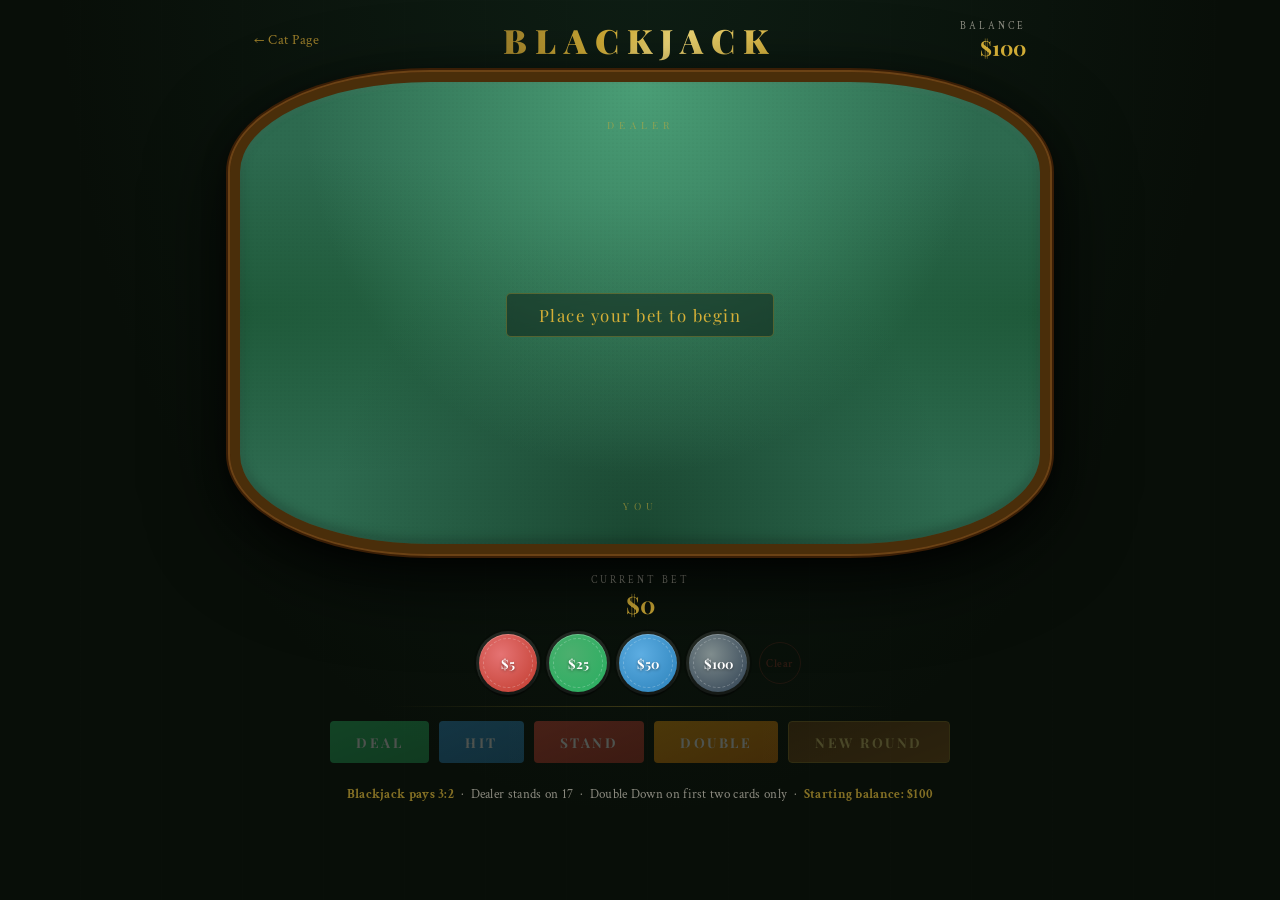
<file: blackjack.html>
<!DOCTYPE html>
<html lang="en">
<head>
    <meta charset="UTF-8">
    <meta name="viewport" content="width=device-width, initial-scale=1.0">
    <title>Blackjack</title>
    <link rel="shortcut icon" type="image/x-icon" href="favicon.ico">
    <link href="https://fonts.googleapis.com/css2?family=Playfair+Display:ital,wght@0,400;0,700;0,900;1,400&family=Crimson+Text:ital,wght@0,400;0,600;1,400&display=swap" rel="stylesheet">

    <style>
        /* ══════════════════════════════════════
           CSS CUSTOM PROPERTIES
        ══════════════════════════════════════ */
        :root {
            --gold:          #d4af37;
            --gold-light:    #f0d878;
            --gold-dark:     #9a7d2a;
            --green-dark:    #0f2d1e;
            --green-mid:     #1a4731;
            --green-felt:    #2d6a4f;
            --green-light:   #3d8c68;
            --card-red:      #c0392b;
            --card-black:    #1a1a2e;
            --bg:            #080e08;
            --text:          #f5efe0;
            --text-muted:    rgba(245,239,224,0.55);
            --wood:          #4a2e0a;
            --wood-light:    #6b4215;
        }

        *, *::before, *::after { box-sizing: border-box; margin: 0; padding: 0; }

        html { font-size: 16px; }

        body {
            background: var(--bg);
            background-image:
                radial-gradient(ellipse at 50% -10%, rgba(45,106,79,0.18) 0%, transparent 65%),
                repeating-linear-gradient(
                    90deg,
                    transparent,
                    transparent 80px,
                    rgba(255,255,255,0.005) 80px,
                    rgba(255,255,255,0.005) 81px
                );
            min-height: 100vh;
            font-family: 'Crimson Text', Georgia, serif;
            color: var(--text);
            display: flex;
            flex-direction: column;
            align-items: center;
            padding-bottom: 40px;
        }

        /* ══════════════════════════════════════
           HEADER
        ══════════════════════════════════════ */
        .header {
            width: 100%;
            max-width: 820px;
            display: flex;
            align-items: center;
            justify-content: space-between;
            padding: 18px 24px 10px;
        }

        .back-link {
            color: var(--gold-dark);
            text-decoration: none;
            font-size: 0.88rem;
            letter-spacing: 0.5px;
            transition: color 0.2s;
            font-family: 'Crimson Text', serif;
        }
        .back-link:hover { color: var(--gold); }

        .game-title {
            font-family: 'Playfair Display', serif;
            font-weight: 900;
            font-size: 2.1rem;
            letter-spacing: 8px;
            text-transform: uppercase;
            background: linear-gradient(135deg, var(--gold-dark) 0%, var(--gold) 40%, var(--gold-light) 60%, var(--gold) 100%);
            -webkit-background-clip: text;
            -webkit-text-fill-color: transparent;
            background-clip: text;
        }

        .balance-wrap {
            text-align: right;
        }
        .balance-label {
            display: block;
            font-size: 0.65rem;
            letter-spacing: 3px;
            text-transform: uppercase;
            color: var(--text-muted);
        }
        .balance-amount {
            font-family: 'Playfair Display', serif;
            font-size: 1.3rem;
            font-weight: 700;
            color: var(--gold);
        }

        /* ══════════════════════════════════════
           TABLE
        ══════════════════════════════════════ */
        .table {
            width: calc(100% - 32px);
            max-width: 820px;
            background:
                radial-gradient(ellipse at 50% 0%,   #4a9e76 0%,   transparent 60%),
                radial-gradient(ellipse at 50% 100%, #1a4731 0%,   transparent 55%),
                radial-gradient(ellipse at 0%   50%, #1f5a3a 0%,   transparent 50%),
                radial-gradient(ellipse at 100% 50%, #1f5a3a 0%,   transparent 50%),
                #2d6a4f;
            border-radius: 200px / 100px;
            border: 10px solid var(--wood);
            outline: 2px solid #6b4215;
            box-shadow:
                0 0 0 4px #3a1e06,
                inset 0 2px 8px rgba(255,255,255,0.06),
                inset 0 -4px 12px rgba(0,0,0,0.25),
                0 24px 80px rgba(0,0,0,0.85),
                0 8px 24px rgba(0,0,0,0.5);
            padding: 36px 56px 32px;
            display: flex;
            flex-direction: column;
            align-items: center;
            gap: 12px;
            position: relative;
            overflow: hidden;
        }

        /* Felt texture */
        .table::before {
            content: '';
            position: absolute;
            inset: 0;
            background-image: url("data:image/svg+xml,%3Csvg xmlns='http://www.w3.org/2000/svg' width='4' height='4'%3E%3Ccircle cx='1' cy='1' r='0.6' fill='rgba(0,0,0,0.08)'/%3E%3C/svg%3E");
            border-radius: inherit;
            pointer-events: none;
        }

        /* Table center arc text */
        .table-center-text {
            position: absolute;
            top: 50%;
            left: 50%;
            transform: translate(-50%, -50%);
            font-family: 'Playfair Display', serif;
            font-size: 0.6rem;
            letter-spacing: 10px;
            text-transform: uppercase;
            color: rgba(212,175,55,0.1);
            white-space: nowrap;
            pointer-events: none;
            font-style: italic;
        }

        /* ══════════════════════════════════════
           HAND AREAS
        ══════════════════════════════════════ */
        .hand-area {
            width: 100%;
            display: flex;
            flex-direction: column;
            align-items: center;
            gap: 6px;
            z-index: 1;
        }

        .area-label {
            font-family: 'Playfair Display', serif;
            font-size: 0.62rem;
            letter-spacing: 5px;
            text-transform: uppercase;
            color: rgba(212,175,55,0.5);
        }

        .hand-value {
            font-family: 'Playfair Display', serif;
            font-size: 0.88rem;
            letter-spacing: 1px;
            color: rgba(245,239,224,0.65);
            min-height: 18px;
            transition: color 0.3s;
        }
        .hand-value.bust      { color: #e74c3c; font-weight: 700; }
        .hand-value.blackjack { color: var(--gold-light); font-weight: 700; }

        .cards-row {
            display: flex;
            gap: 8px;
            align-items: center;
            justify-content: center;
            min-height: 116px;
            flex-wrap: wrap;
        }

        /* ══════════════════════════════════════
           CARDS
        ══════════════════════════════════════ */
        .card {
            width: 78px;
            height: 110px;
            background: #fefdf7;
            border-radius: 7px;
            border: 1px solid rgba(0,0,0,0.1);
            box-shadow:
                2px 4px 14px rgba(0,0,0,0.55),
                inset 0 1px 0 rgba(255,255,255,0.9);
            display: flex;
            flex-direction: column;
            justify-content: space-between;
            padding: 5px 6px;
            position: relative;
            flex-shrink: 0;
            animation: dealCard 0.35s cubic-bezier(0.22, 0.61, 0.36, 1) both;
        }

        @keyframes dealCard {
            0%   { transform: translateY(-70px) rotate(-8deg) scale(0.75); opacity: 0; }
            65%  { transform: translateY(5px) rotate(0.8deg) scale(1.02); }
            100% { transform: translateY(0) rotate(0deg) scale(1); opacity: 1; }
        }

        @keyframes flipReveal {
            0%   { transform: scaleX(0.1) rotateY(90deg); opacity: 0.3; }
            100% { transform: scaleX(1) rotateY(0deg); opacity: 1; }
        }

        .card.flip-in {
            animation: flipReveal 0.28s ease-out both;
        }

        .card-corner {
            display: flex;
            flex-direction: column;
            align-items: flex-start;
            line-height: 1.1;
        }
        .card-corner.bottom {
            align-self: flex-end;
            transform: rotate(180deg);
        }
        .card-rank { font-family: 'Playfair Display', serif; font-weight: 700; font-size: 1rem; }
        .card-suit-small { font-size: 0.62rem; }

        .card-suit-center {
            position: absolute;
            top: 50%;
            left: 50%;
            transform: translate(-50%, -50%);
            font-size: 1.75rem;
            line-height: 1;
            pointer-events: none;
        }

        .card.red   { color: var(--card-red); }
        .card.black { color: var(--card-black); }

        /* Face-down card */
        .card.face-down {
            background: #1e3787;
            background-image:
                repeating-linear-gradient(135deg, transparent, transparent 6px, rgba(255,255,255,0.05) 6px, rgba(255,255,255,0.05) 7px),
                repeating-linear-gradient( 45deg, transparent, transparent 6px, rgba(255,255,255,0.05) 6px, rgba(255,255,255,0.05) 7px);
            border: 2px solid #2a4dc9;
        }
        .card.face-down::before {
            content: '';
            position: absolute;
            inset: 5px;
            border: 1.5px solid rgba(255,255,255,0.14);
            border-radius: 4px;
        }
        .card.face-down::after {
            content: '♦';
            position: absolute;
            top: 50%;
            left: 50%;
            transform: translate(-50%, -50%);
            font-size: 2.2rem;
            color: rgba(255,255,255,0.12);
        }

        /* ══════════════════════════════════════
           MESSAGE BOX
        ══════════════════════════════════════ */
        .message-area {
            z-index: 1;
            display: flex;
            align-items: center;
            justify-content: center;
            min-height: 52px;
            width: 100%;
        }

        .message-box {
            padding: 10px 32px;
            border: 1.5px solid rgba(212,175,55,0.3);
            border-radius: 5px;
            background: rgba(0,0,0,0.38);
            backdrop-filter: blur(6px);
            font-family: 'Playfair Display', serif;
            font-size: 1.05rem;
            letter-spacing: 1.5px;
            text-align: center;
            color: var(--gold);
            transition: color 0.3s, border-color 0.3s;
        }
        .message-box.win       { color: #2ecc71; border-color: rgba(46,204,113,0.45); }
        .message-box.lose      { color: #e74c3c; border-color: rgba(231,76,60,0.45); }
        .message-box.push      { color: var(--gold-light); border-color: rgba(240,216,120,0.45); }
        .message-box.blackjack { color: var(--gold-light); border-color: var(--gold); font-weight: 700; font-size: 1.15rem; }

        /* ══════════════════════════════════════
           CONTROLS
        ══════════════════════════════════════ */
        .controls {
            width: 100%;
            max-width: 820px;
            padding: 20px 24px 0;
            display: flex;
            flex-direction: column;
            align-items: center;
            gap: 14px;
        }

        .bet-info {
            display: flex;
            flex-direction: column;
            align-items: center;
            gap: 2px;
        }
        .bet-label {
            font-size: 0.62rem;
            letter-spacing: 3px;
            text-transform: uppercase;
            color: var(--text-muted);
        }
        .bet-amount {
            font-family: 'Playfair Display', serif;
            font-size: 1.5rem;
            font-weight: 700;
            color: var(--gold);
            min-width: 80px;
            text-align: center;
        }

        /* Divider line */
        .divider {
            width: 100%;
            max-width: 500px;
            height: 1px;
            background: linear-gradient(to right, transparent, rgba(212,175,55,0.25), transparent);
        }

        /* Chips */
        .chips-row {
            display: flex;
            gap: 12px;
            align-items: center;
            flex-wrap: wrap;
            justify-content: center;
        }

        .chip {
            width: 58px;
            height: 58px;
            border-radius: 50%;
            border: none;
            cursor: pointer;
            font-family: 'Playfair Display', serif;
            font-weight: 700;
            font-size: 0.82rem;
            color: #fff;
            display: flex;
            align-items: center;
            justify-content: center;
            text-shadow: 0 1px 3px rgba(0,0,0,0.45);
            transition: transform 0.14s, box-shadow 0.14s;
            position: relative;
            /* Outer edge ring */
            box-shadow:
                0 5px 0 rgba(0,0,0,0.35),
                0 0 0 3px rgba(255,255,255,0.10),
                0 0 0 5px rgba(0,0,0,0.18),
                inset 0 1px 0 rgba(255,255,255,0.25);
        }

        /* Dashed edge on chip */
        .chip::before {
            content: '';
            position: absolute;
            inset: 4px;
            border-radius: 50%;
            border: 1.5px dashed rgba(255,255,255,0.25);
            pointer-events: none;
        }

        .chip:hover:not(:disabled) {
            transform: translateY(-3px);
            box-shadow:
                0 8px 0 rgba(0,0,0,0.35),
                0 0 0 3px rgba(255,255,255,0.10),
                0 0 0 5px rgba(0,0,0,0.18),
                inset 0 1px 0 rgba(255,255,255,0.25);
        }
        .chip:active:not(:disabled)  { transform: translateY(2px); }
        .chip:disabled { opacity: 0.35; cursor: not-allowed; transform: none !important; }

        .chip-5   { background: radial-gradient(circle at 38% 35%, #e57373, #c0392b); }
        .chip-25  { background: radial-gradient(circle at 38% 35%, #4caf6e, #27ae60); }
        .chip-50  { background: radial-gradient(circle at 38% 35%, #5dade2, #2980b9); }
        .chip-100 { background: radial-gradient(circle at 38% 35%, #7f8c8d, #2c3e50); }

        .chip-clear {
            width: 42px;
            height: 42px;
            border-radius: 50%;
            background: transparent;
            border: 1.5px solid rgba(231,76,60,0.4);
            color: rgba(231,76,60,0.65);
            font-size: 0.7rem;
            letter-spacing: 0.5px;
            cursor: pointer;
            font-family: 'Crimson Text', serif;
            font-weight: 600;
            transition: all 0.15s;
        }
        .chip-clear:hover:not(:disabled) {
            background: rgba(231,76,60,0.12);
            border-color: #e74c3c;
            color: #e74c3c;
        }
        .chip-clear:disabled { opacity: 0.25; cursor: not-allowed; }

        /* Action buttons */
        .actions-row {
            display: flex;
            gap: 10px;
            flex-wrap: wrap;
            justify-content: center;
        }

        .btn {
            padding: 11px 26px;
            border: none;
            border-radius: 4px;
            font-family: 'Playfair Display', serif;
            font-weight: 700;
            font-size: 0.85rem;
            letter-spacing: 2.5px;
            text-transform: uppercase;
            cursor: pointer;
            transition: transform 0.13s, box-shadow 0.13s, background 0.2s;
            position: relative;
        }
        .btn:disabled { opacity: 0.28; cursor: not-allowed; transform: none !important; box-shadow: none !important; }
        .btn:active:not(:disabled) { transform: translateY(2px) !important; }

        .btn-deal {
            background: linear-gradient(160deg, #2ecc71, #27ae60);
            color: #fff;
            box-shadow: 0 5px 0 #1a8a49, 0 8px 18px rgba(39,174,96,0.25);
        }
        .btn-deal:hover:not(:disabled) { transform: translateY(-2px); box-shadow: 0 7px 0 #1a8a49, 0 12px 24px rgba(39,174,96,0.35); }

        .btn-hit {
            background: linear-gradient(160deg, #3498db, #2980b9);
            color: #fff;
            box-shadow: 0 5px 0 #1a6191, 0 8px 18px rgba(52,152,219,0.25);
        }
        .btn-hit:hover:not(:disabled) { transform: translateY(-2px); box-shadow: 0 7px 0 #1a6191, 0 12px 24px rgba(52,152,219,0.35); }

        .btn-stand {
            background: linear-gradient(160deg, #e74c3c, #c0392b);
            color: #fff;
            box-shadow: 0 5px 0 #962d22, 0 8px 18px rgba(231,76,60,0.25);
        }
        .btn-stand:hover:not(:disabled) { transform: translateY(-2px); box-shadow: 0 7px 0 #962d22, 0 12px 24px rgba(231,76,60,0.35); }

        .btn-double {
            background: linear-gradient(160deg, #f59e0b, #d97706);
            color: #fff;
            box-shadow: 0 5px 0 #a85e05, 0 8px 18px rgba(245,158,11,0.25);
        }
        .btn-double:hover:not(:disabled) { transform: translateY(-2px); box-shadow: 0 7px 0 #a85e05, 0 12px 24px rgba(245,158,11,0.35); }

        .btn-new {
            background: linear-gradient(160deg, #6b4215, #8b5a1e);
            color: var(--gold-light);
            border: 1px solid var(--gold-dark);
            box-shadow: 0 5px 0 #3a1e06;
        }
        .btn-new:hover:not(:disabled) { transform: translateY(-2px); background: linear-gradient(160deg, #8b5a1e, #a87030); }

        /* ══════════════════════════════════════
           RULES FOOTER
        ══════════════════════════════════════ */
        .rules {
            margin-top: 20px;
            color: var(--text-muted);
            font-size: 0.8rem;
            letter-spacing: 0.3px;
            text-align: center;
            line-height: 1.8;
        }
        .rules strong { color: rgba(212,175,55,0.6); }

        /* ══════════════════════════════════════
           RESPONSIVE
        ══════════════════════════════════════ */
        @media (max-width: 580px) {
            .game-title { font-size: 1.5rem; letter-spacing: 5px; }
            .table { padding: 26px 18px 22px; border-radius: 120px / 60px; border-width: 7px; margin: 0 8px; }
            .card { width: 66px; height: 94px; }
            .card-rank { font-size: 0.88rem; }
            .card-suit-center { font-size: 1.5rem; }
            .chip { width: 50px; height: 50px; font-size: 0.74rem; }
            .btn { padding: 9px 16px; font-size: 0.75rem; letter-spacing: 1.5px; }
        }
    </style>
</head>
<body>

    <!-- HEADER -->
    <div class="header">
        <a href="scratch.html" class="back-link">← Cat Page</a>
        <div class="game-title">Blackjack</div>
        <div class="balance-wrap">
            <span class="balance-label">Balance</span>
            <span class="balance-amount" id="balance-display">$1,000</span>
        </div>
    </div>

    <!-- TABLE -->
    <div class="table" id="game-table">

        <!-- Dealer hand -->
        <div class="hand-area">
            <div class="area-label">Dealer</div>
            <div class="cards-row" id="dealer-cards"></div>
            <div class="hand-value" id="dealer-value"></div>
        </div>

        <!-- Message box -->
        <div class="message-area">
            <div class="message-box" id="message-box">Place your bet below to begin</div>
        </div>

        <!-- Player hand -->
        <div class="hand-area">
            <div class="hand-value" id="player-value"></div>
            <div class="cards-row" id="player-cards"></div>
            <div class="area-label">You</div>
        </div>
    </div>

    <!-- CONTROLS -->
    <div class="controls">

        <div class="bet-info">
            <span class="bet-label">Current Bet</span>
            <span class="bet-amount" id="bet-display">$0</span>
        </div>

        <!-- Chip row -->
        <div class="chips-row">
            <button class="chip chip-5"   id="chip-5"   onclick="addBet(5)"  >$5</button>
            <button class="chip chip-25"  id="chip-25"  onclick="addBet(25)" >$25</button>
            <button class="chip chip-50"  id="chip-50"  onclick="addBet(50)" >$50</button>
            <button class="chip chip-100" id="chip-100" onclick="addBet(100)">$100</button>
            <button class="chip-clear"    id="chip-clear" onclick="clearBet()">Clear</button>
        </div>

        <div class="divider"></div>

        <!-- Action buttons -->
        <div class="actions-row">
            <button class="btn btn-deal"   id="btn-deal"   onclick="deal()">Deal</button>
            <button class="btn btn-hit"    id="btn-hit"    onclick="hit()">Hit</button>
            <button class="btn btn-stand"  id="btn-stand"  onclick="stand()">Stand</button>
            <button class="btn btn-double" id="btn-double" onclick="doubleDown()">Double</button>
            <button class="btn btn-new"    id="btn-new"    onclick="newRound()">New Round</button>
        </div>

    </div>

    <!-- Quick rules reminder -->
    <div class="rules">
        <strong>Blackjack pays 3:2</strong> &nbsp;·&nbsp;
        Dealer stands on 17 &nbsp;·&nbsp;
        Double Down on first two cards only &nbsp;·&nbsp;
        <strong>Starting balance: $100</strong>
    </div>

    <!-- ══════════════════════════════════════════════
         JAVASCRIPT — ALL GAME LOGIC
    ══════════════════════════════════════════════ -->
    <script>
        // ─────────────────────────────────────────
        //  CONSTANTS
        // ─────────────────────────────────────────
        const SUITS      = ['♠', '♥', '♦', '♣'];
        const RANKS      = ['A','2','3','4','5','6','7','8','9','10','J','Q','K'];
        const RED_SUITS  = new Set(['♥', '♦']);
        const START_BAL  = 100;

        // ─────────────────────────────────────────
        //  STATE
        // ─────────────────────────────────────────
        let deck        = [];
        let playerHand  = [];
        let dealerHand  = [];
        let balance     = START_BAL;
        let bet         = 0;
        // 'betting' | 'playing' | 'over'
        let gameState   = 'betting';

        // ─────────────────────────────────────────
        //  DECK UTILITIES
        // ─────────────────────────────────────────
        function createDeck() {
            const d = [];
            for (const suit of SUITS)
                for (const rank of RANKS)
                    d.push({ suit, rank });
            return shuffle(d);
        }

        function shuffle(d) {
            // Fisher-Yates
            for (let i = d.length - 1; i > 0; i--) {
                const j = Math.floor(Math.random() * (i + 1));
                [d[i], d[j]] = [d[j], d[i]];
            }
            return d;
        }

        function draw() {
            if (deck.length < 15) deck = createDeck(); // reshuffle when running low
            return { ...deck.pop(), hidden: false };
        }

        // ─────────────────────────────────────────
        //  HAND VALUE
        // ─────────────────────────────────────────
        function rankValue(rank) {
            if (rank === 'A') return 11;
            if (['J','Q','K'].includes(rank)) return 10;
            return parseInt(rank);
        }

        function handValue(hand) {
            let total = 0, aces = 0;
            for (const c of hand) {
                if (c.hidden) continue;
                total += rankValue(c.rank);
                if (c.rank === 'A') aces++;
            }
            while (total > 21 && aces > 0) { total -= 10; aces--; }
            return total;
        }

        function isBlackjack(hand) {
            return hand.length === 2 && handValue(hand) === 21;
        }

        function isBust(hand) {
            return handValue(hand) > 21;
        }

        // ─────────────────────────────────────────
        //  BETTING
        // ─────────────────────────────────────────
        function addBet(amount) {
            if (gameState !== 'betting') return;
            const canAdd = Math.min(amount, balance - bet);
            if (canAdd <= 0) return;
            bet += canAdd;
            render();
        }

        function clearBet() {
            if (gameState !== 'betting') return;
            bet = 0;
            render();
        }

        // ─────────────────────────────────────────
        //  DEAL
        // ─────────────────────────────────────────
        function deal() {
            if (gameState !== 'betting' || bet <= 0) return;

            deck = createDeck();
            playerHand = [];
            dealerHand = [];
            balance -= bet;

            // Deal: player, dealer, player, dealer(hidden)
            playerHand.push(draw());
            dealerHand.push(draw());
            playerHand.push(draw());
            const dealerSecond = draw();
            dealerSecond.hidden = true;
            dealerHand.push(dealerSecond);

            // Check blackjacks by peeking at dealer's hole card
            const playerBJ = isBlackjack(playerHand);
            dealerHand[1].hidden = false; // peek
            const dealerBJ = isBlackjack(dealerHand);
            dealerHand[1].hidden = !dealerBJ; // reveal only if dealer also has BJ, else re-hide

            if (playerBJ || dealerBJ) {
                // Reveal everything
                dealerHand.forEach(c => c.hidden = false);
                gameState = 'over';

                if (playerBJ && dealerBJ) {
                    balance += bet; // push — money back
                    render('push', 'Both have Blackjack — Push!');
                } else if (playerBJ) {
                    const win = Math.floor(bet * 1.5);
                    balance += bet + win; // original bet + 3:2 winnings
                    render('blackjack', '🃏 Blackjack! You win +' + fmt(win));
                } else {
                    render('lose', 'Dealer Blackjack — Dealer Wins');
                }
                return;
            }

            gameState = 'playing';
            render('playing', 'Hit, Stand, or Double Down?');
        }

        // ─────────────────────────────────────────
        //  HIT
        // ─────────────────────────────────────────
        function hit() {
            if (gameState !== 'playing') return;
            playerHand.push(draw());
            const val = handValue(playerHand);

            if (val > 21) {
                revealDealer();
                gameState = 'over';
                render('lose', 'Bust! You went over 21');
            } else if (val === 21) {
                // Auto-stand on perfect 21
                stand();
            } else {
                render('playing', 'Hit or Stand?');
            }
        }

        // ─────────────────────────────────────────
        //  STAND
        // ─────────────────────────────────────────
        function stand() {
            if (gameState !== 'playing') return;
            revealDealer();
            runDealer();
            resolveRound();
        }

        // ─────────────────────────────────────────
        //  DOUBLE DOWN
        // ─────────────────────────────────────────
        function doubleDown() {
            if (gameState !== 'playing') return;
            if (playerHand.length !== 2) return; // only allowed on first two cards

            // Double the bet (or as much as balance allows)
            const extra = Math.min(bet, balance);
            balance -= extra;
            bet    += extra;

            playerHand.push(draw());
            revealDealer();

            if (isBust(playerHand)) {
                gameState = 'over';
                render('lose', 'Bust on Double Down!');
                return;
            }

            runDealer();
            resolveRound();
        }

        // ─────────────────────────────────────────
        //  DEALER LOGIC
        // ─────────────────────────────────────────
        function revealDealer() {
            dealerHand.forEach(c => c.hidden = false);
        }

        function runDealer() {
            // Dealer hits on 16 or less, stands on 17+
            while (handValue(dealerHand) < 17) {
                dealerHand.push(draw());
            }
        }

        // ─────────────────────────────────────────
        //  RESOLVE ROUND
        // ─────────────────────────────────────────
        function resolveRound() {
            const pVal = handValue(playerHand);
            const dVal = handValue(dealerHand);
            gameState = 'over';

            if (dVal > 21) {
                balance += bet * 2;
                render('win', 'Dealer Busts! You win +' + fmt(bet));
            } else if (pVal > dVal) {
                balance += bet * 2;
                render('win', 'You Win! +' + fmt(bet));
            } else if (dVal > pVal) {
                render('lose', 'Dealer Wins — Better luck next round');
            } else {
                balance += bet; // push — money back
                render('push', "It's a Push — Bet returned");
            }
        }

        // ─────────────────────────────────────────
        //  NEW ROUND
        // ─────────────────────────────────────────
        function newRound() {
            if (gameState !== 'over') return;

            if (balance <= 0) {
                showYourePoor();
                return;
            }

            playerHand = [];
            dealerHand = [];
            bet = 0;
            gameState = 'betting';
            render('neutral', 'Place your bet to continue');
        }

        // ─────────────────────────────────────────
        //  RENDERING
        // ─────────────────────────────────────────
        function fmt(n) {
            return '$' + n.toLocaleString();
        }

        function cardHTML(card, delayMs) {
            const style = `animation-delay:${delayMs}ms`;

            if (card.hidden) {
                return `<div class="card face-down" style="${style}"></div>`;
            }

            const isRed = RED_SUITS.has(card.suit);
            const colorClass = isRed ? 'red' : 'black';
            const flipClass  = card._flip ? ' flip-in' : '';

            return `
                <div class="card ${colorClass}${flipClass}" style="${style}">
                    <div class="card-corner top">
                        <div class="card-rank">${card.rank}</div>
                        <div class="card-suit-small">${card.suit}</div>
                    </div>
                    <div class="card-suit-center">${card.suit}</div>
                    <div class="card-corner bottom">
                        <div class="card-rank">${card.rank}</div>
                        <div class="card-suit-small">${card.suit}</div>
                    </div>
                </div>`;
        }

        function valueLabel(hand, isDealer) {
            if (hand.length === 0) return '';

            // If dealer still has hidden card, only show visible total
            if (isDealer && hand.some(c => c.hidden)) {
                const visibleCards = hand.filter(c => !c.hidden);
                const visVal = handValue(visibleCards);
                return visVal > 0 ? visVal + ' + ?' : '?';
            }

            const val = handValue(hand);
            if (isBlackjack(hand)) return 'Blackjack!';
            if (val > 21) return val + ' — Bust!';
            return val;
        }

        function valueClass(hand) {
            const val = handValue(hand);
            if (isBlackjack(hand)) return 'hand-value blackjack';
            if (val > 21) return 'hand-value bust';
            return 'hand-value';
        }

        function render(resultType = '', messageText = '') {
            /* Balance */
            document.getElementById('balance-display').textContent = fmt(balance);

            /* Bet */
            document.getElementById('bet-display').textContent = fmt(bet);

            /* Dealer cards */
            document.getElementById('dealer-cards').innerHTML =
                dealerHand.map((c, i) => cardHTML(c, i * 90)).join('');

            /* Dealer value */
            const dValEl = document.getElementById('dealer-value');
            dValEl.textContent  = valueLabel(dealerHand, true);
            dValEl.className    = valueClass(dealerHand.filter(c => !c.hidden));

            /* Player cards */
            document.getElementById('player-cards').innerHTML =
                playerHand.map((c, i) => cardHTML(c, i * 90)).join('');

            /* Player value */
            const pValEl = document.getElementById('player-value');
            pValEl.textContent = valueLabel(playerHand, false);
            pValEl.className   = valueClass(playerHand);

            /* Message */
            const msgEl = document.getElementById('message-box');
            msgEl.textContent = messageText || 'Place your bet to begin';
            msgEl.className   = 'message-box ' + (
                resultType === 'playing' || resultType === 'neutral' ? '' : resultType
            );

            /* Button states */
            const isBetting = gameState === 'betting';
            const isPlaying = gameState === 'playing';
            const isOver    = gameState === 'over';

            setDisabled('chip-5',    !isBetting || balance - bet < 5);
            setDisabled('chip-25',   !isBetting || balance - bet < 25);
            setDisabled('chip-50',   !isBetting || balance - bet < 50);
            setDisabled('chip-100',  !isBetting || balance - bet < 100);
            setDisabled('chip-clear',!isBetting || bet === 0);

            setDisabled('btn-deal',  !isBetting || bet === 0);
            setDisabled('btn-hit',   !isPlaying);
            setDisabled('btn-stand', !isPlaying);
            setDisabled('btn-double',!isPlaying || playerHand.length !== 2 || balance < 1);
            setDisabled('btn-new',   !isOver);
        }

        function setDisabled(id, state) {
            document.getElementById(id).disabled = state;
        }

        // ─────────────────────────────────────────
        //  INIT
        // ─────────────────────────────────────────
        deck = createDeck();
        render('neutral', 'Place your bet to begin');
    </script>

    <!-- ═══════════════════════════════════════
         DARK SOULS "YOU'RE POOR" OVERLAY
    ═══════════════════════════════════════ -->
    <div id="youre-poor-overlay" style="display:none;">
        <div id="youre-poor-vignette"></div>
        <div id="youre-poor-text">You're Poor</div>
        <div id="youre-poor-sub">Reload to try again</div>
        <button id="youre-poor-btn" onclick="reloadFromDeath()">Try Again</button>
    </div>

    <style>
        #youre-poor-overlay {
            position: fixed;
            inset: 0;
            z-index: 9999;
            background: #000;
            display: flex;
            flex-direction: column;
            align-items: center;
            justify-content: center;
            gap: 18px;
            animation: ds-fade-in 1.8s ease forwards;
        }

        @keyframes ds-fade-in {
            0%   { background: rgba(0,0,0,0); }
            40%  { background: rgba(0,0,0,0); }
            100% { background: rgba(0,0,0,1); }
        }

        #youre-poor-vignette {
            position: absolute;
            inset: 0;
            background: radial-gradient(ellipse at center, transparent 30%, rgba(80,0,0,0.55) 100%);
            pointer-events: none;
        }

        #youre-poor-text {
            font-family: 'Palatino Linotype', 'Book Antiqua', Palatino, Georgia, serif;
            font-size: clamp(2.8rem, 8vw, 5.5rem);
            font-weight: 400;
            letter-spacing: 0.18em;
            text-transform: uppercase;
            color: #a0160a;
            text-shadow:
                0 0 40px rgba(180, 20, 10, 0.6),
                0 0 80px rgba(180, 20, 10, 0.25),
                2px 2px 0px rgba(0,0,0,0.8);
            animation: ds-text-appear 2.4s ease forwards;
            opacity: 0;
            position: relative;
        }

        @keyframes ds-text-appear {
            0%   { opacity: 0; transform: scaleX(0.88); filter: blur(12px); }
            35%  { opacity: 0; }
            60%  { opacity: 1; transform: scaleX(1);    filter: blur(0px); }
            85%  { opacity: 1; }
            100% { opacity: 0.9; }
        }

        #youre-poor-sub {
            font-family: 'Palatino Linotype', Palatino, Georgia, serif;
            font-size: clamp(0.8rem, 2.5vw, 1.1rem);
            letter-spacing: 0.35em;
            text-transform: uppercase;
            color: rgba(160, 120, 100, 0.7);
            animation: ds-sub-appear 2.8s ease forwards;
            opacity: 0;
            position: relative;
        }

        @keyframes ds-sub-appear {
            0%   { opacity: 0; }
            65%  { opacity: 0; }
            100% { opacity: 0.7; }
        }

        #youre-poor-btn {
            margin-top: 24px;
            background: transparent;
            border: 1px solid rgba(160, 100, 80, 0.45);
            color: rgba(200, 160, 130, 0.75);
            font-family: 'Palatino Linotype', Palatino, Georgia, serif;
            font-size: 0.82rem;
            letter-spacing: 0.3em;
            text-transform: uppercase;
            padding: 10px 36px;
            cursor: pointer;
            transition: all 0.25s;
            animation: ds-sub-appear 3.5s ease forwards;
            opacity: 0;
            position: relative;
        }

        #youre-poor-btn:hover {
            background: rgba(160, 30, 20, 0.25);
            border-color: rgba(200, 80, 60, 0.7);
            color: rgba(230, 190, 160, 1);
        }
    </style>

    <script>
        function showYourePoor() {
            const overlay = document.getElementById('youre-poor-overlay');
            overlay.style.display = 'flex';
            // Reset animation by removing and re-adding
            overlay.style.animation = 'none';
            overlay.offsetHeight; // reflow
            overlay.style.animation = '';
        }

        function reloadFromDeath() {
            const overlay = document.getElementById('youre-poor-overlay');
            overlay.style.transition = 'opacity 0.5s';
            overlay.style.opacity = '0';
            setTimeout(() => {
                overlay.style.display = 'none';
                overlay.style.opacity = '1';
                // Reset game
                balance = START_BAL;
                playerHand = [];
                dealerHand = [];
                bet = 0;
                gameState = 'betting';
                deck = createDeck();
                render('neutral', 'Place your bet to begin');
            }, 500);
        }
    </script>

</body>
</html>
</file>
